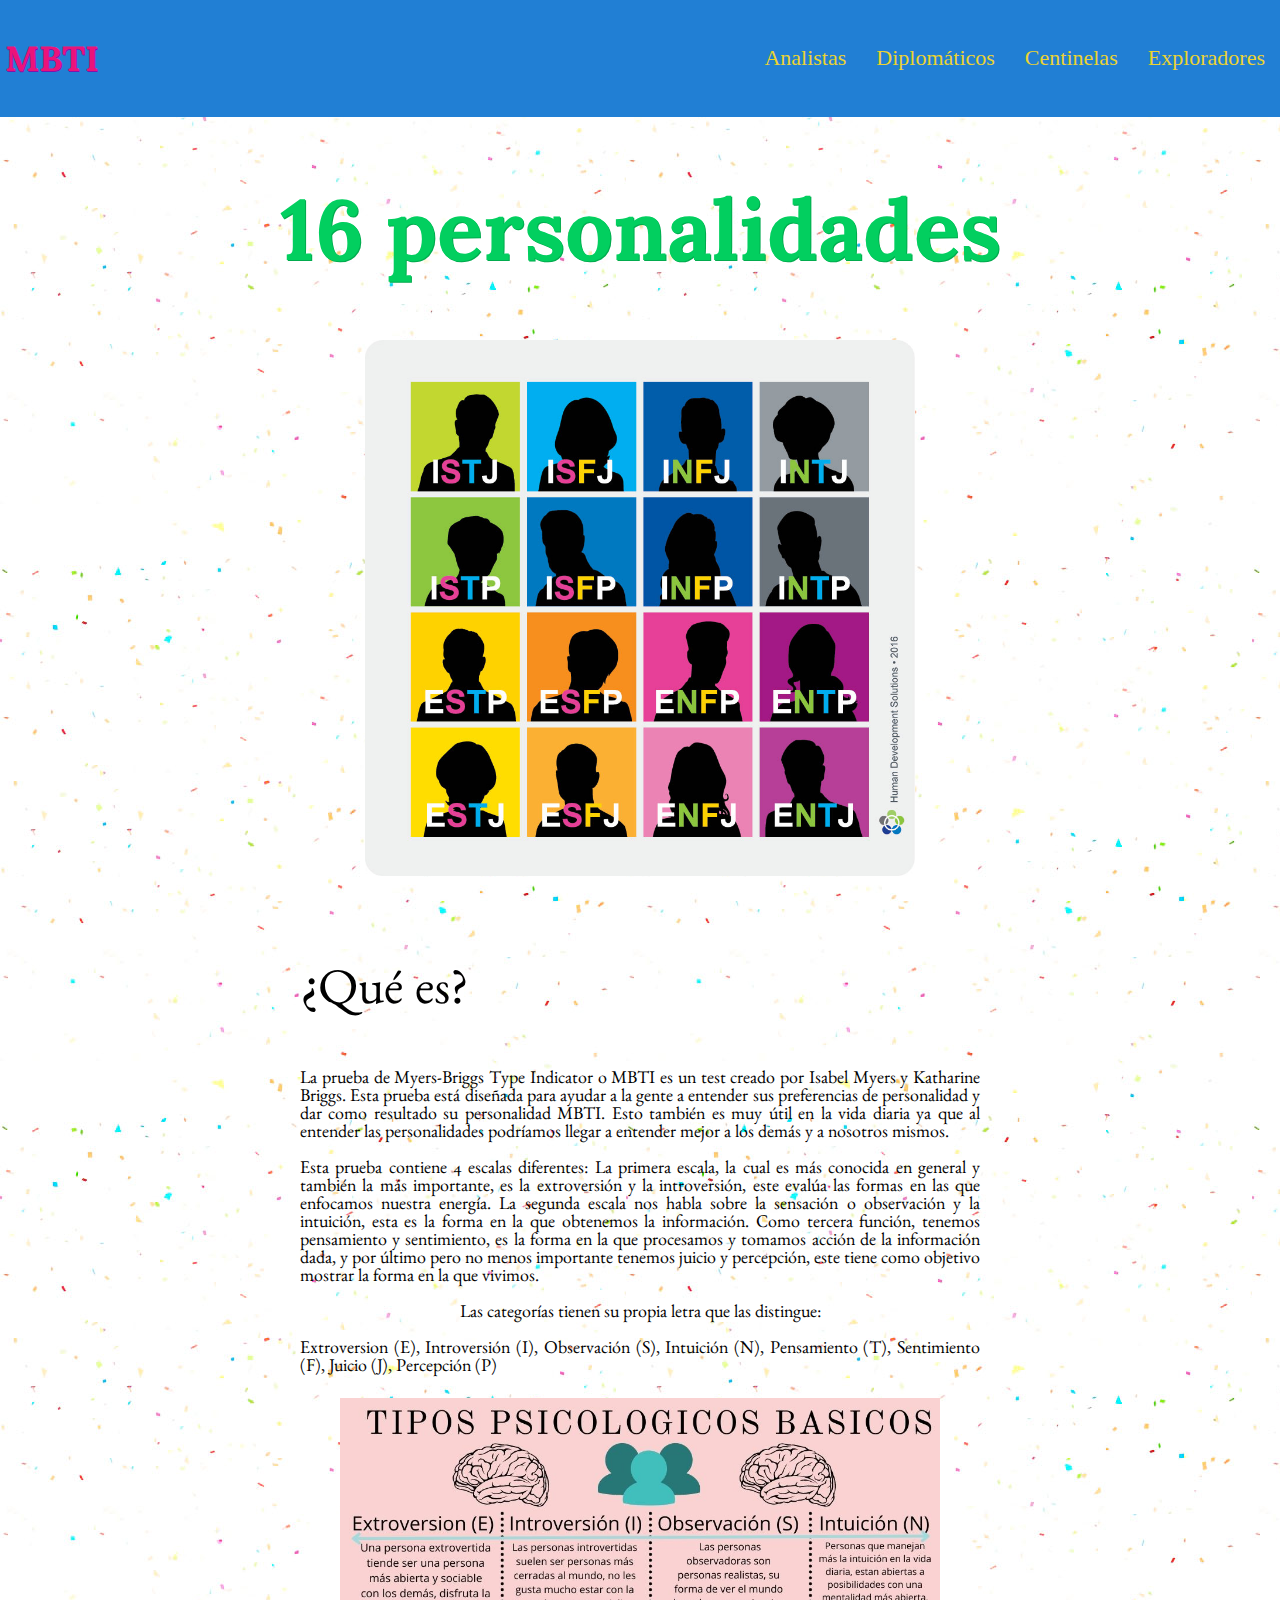
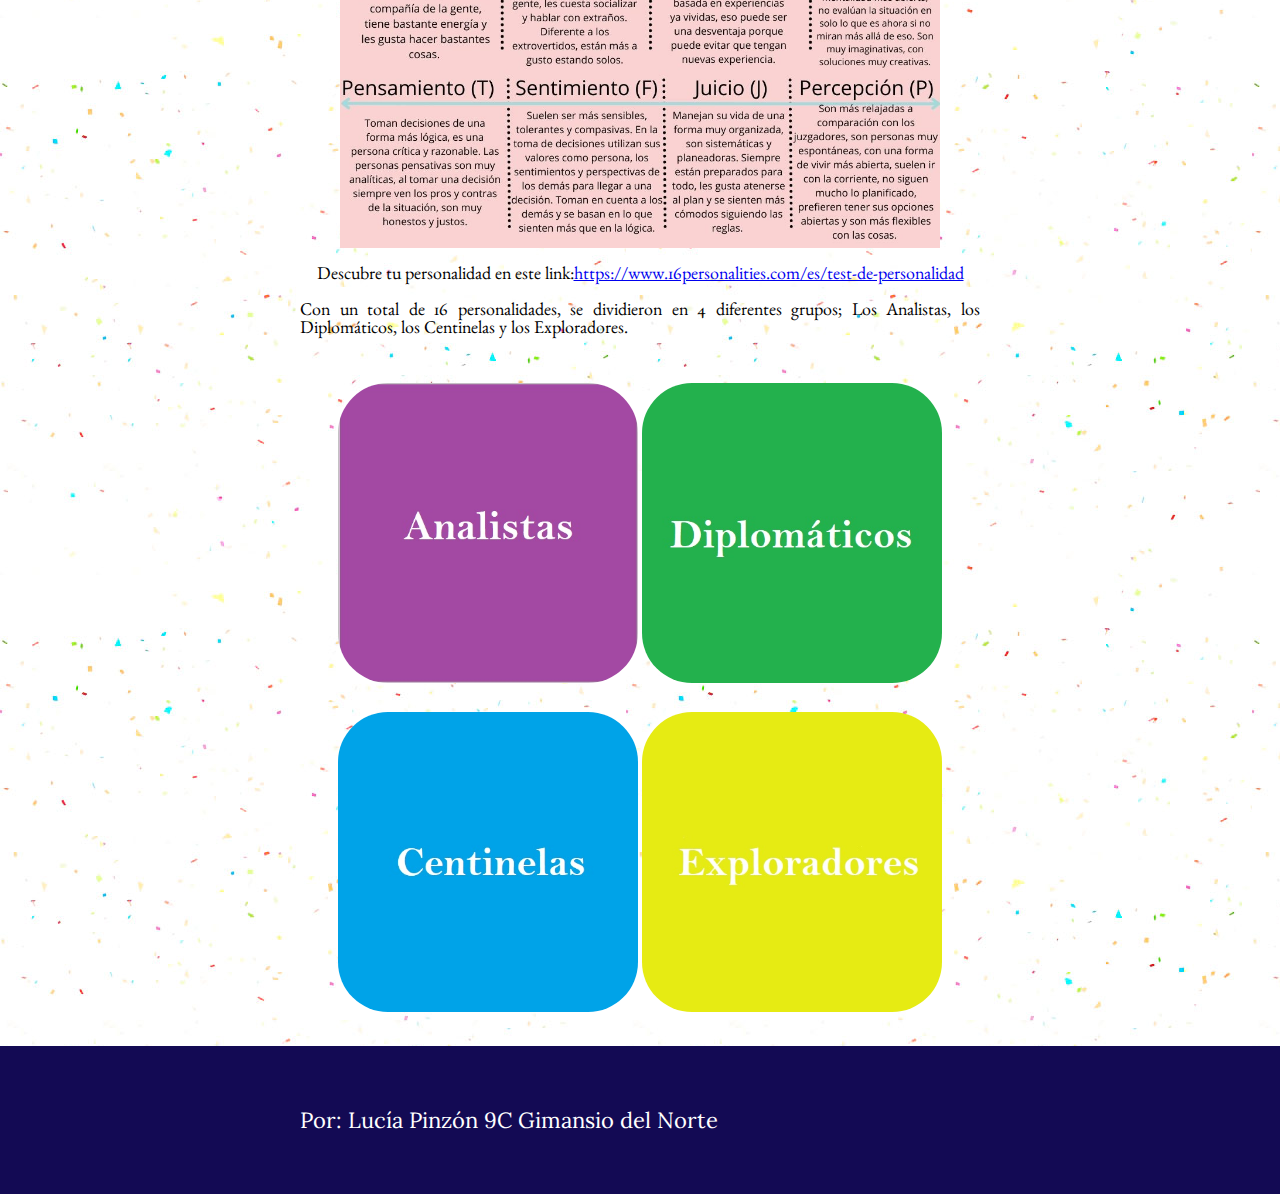
<file: index.html>
<!DOCTYPE html>
<html>
<head>
	<title>MBTI</title>
	<link rel="icon" href="assets/persona.png">
	<link rel="stylesheet" type="text/css" href="css/estilos.css">
    <link rel="preconnect" href="https://fonts.gstatic.com">
    <link href="https://fonts.googleapis.com/css2?family=Lora&display=swap" rel="stylesheet">
    <link rel="preconnect" href="https://fonts.gstatic.com">
    <link href="https://fonts.googleapis.com/css2?family=Benne&display=swap" rel="stylesheet">

</head>
<body>

<header>
	<nav>
		<ul>
			<h2 class="titulo"><a href="index.html">MBTI</a></h2>
			<li><a href="index2.html">Analistas</a></li>
			<li><a href="index3.html">Diplomáticos</a></li>
			<li><a href="index4.html">Centinelas</a></li>
			<li><a href="index5.html">Exploradores</a></li>
		</ul>
	</nav>
	
</header>

<h1>16 personalidades</h1>

<div class="img1">
<img src="assets/tipos.jpg" class="foto1">
</div>
</div>	
<p class="p2"> ¿Qué es? </p>
<p class="p1"> La prueba de Myers-Briggs Type Indicator o MBTI es un test creado por Isabel Myers y Katharine Briggs. Esta prueba está diseñada para ayudar a la gente a entender sus preferencias de personalidad y dar como resultado su personalidad MBTI. Esto también es muy útil en la vida diaria ya que al entender las personalidades podríamos llegar a entender mejor a los demás y a nosotros mismos. </p>
</div>
<div>
<p class="p1"> Esta prueba contiene 4 escalas diferentes: La primera escala, la cual es más conocida en general y también la más importante, es la extroversión y la introversión, este evalúa las formas en las que enfocamos nuestra energía. La segunda escala nos habla sobre la sensación o observación y la intuición, esta es la forma en la que obtenemos la información. Como tercera función, tenemos pensamiento y sentimiento, es la forma en la que procesamos y tomamos acción de la información dada, y por último pero no menos importante tenemos juicio y percepción, este tiene como objetivo mostrar la forma en la que vivimos.  </p>
</div>
<div>
<p class="p1"> Las categorías tienen su propia letra que las distingue:</p>
</div>
<div>
<p class="p1"> Extroversion (E), Introversión (I), Observación (S), Intuición (N), Pensamiento (T), Sentimiento (F), Juicio (J), Percepción (P)</p>
</div>
<div class="img1">
<img src="assets/psi.jpg" class="foto3">
</div>
<div>
<p class="p1"> Descubre tu personalidad en este link:  <a href="https://www.16personalities.com/es/test-de-personalidad"> https://www.16personalities.com/es/test-de-personalidad </a> </p>
<p class="p1"> Con un total de 16 personalidades, se dividieron en 4 diferentes grupos; Los Analistas, los Diplomáticos, los Centinelas y los Exploradores. </p></div>
	<div class="botonesColor">
	<a href="index2.html"><img src="assets/ana.jpg" class="foto2"></a> 
	<a href="index3.html"><img src="assets/diplo.jpg" class="foto2"></a>
	</div>
	<div class="botonesColor">
	<a href="index4.html"><img src="assets/centi.jpg" class="foto4"></a>
	<a href="index5.html"><img src="assets/expo.jpg" class="foto4"></a>
    </div>


</body>
<footer>
<div class="p4">Por: Lucía Pinzón 9C Gimansio del Norte</div>
</footer>
</html>
</file>
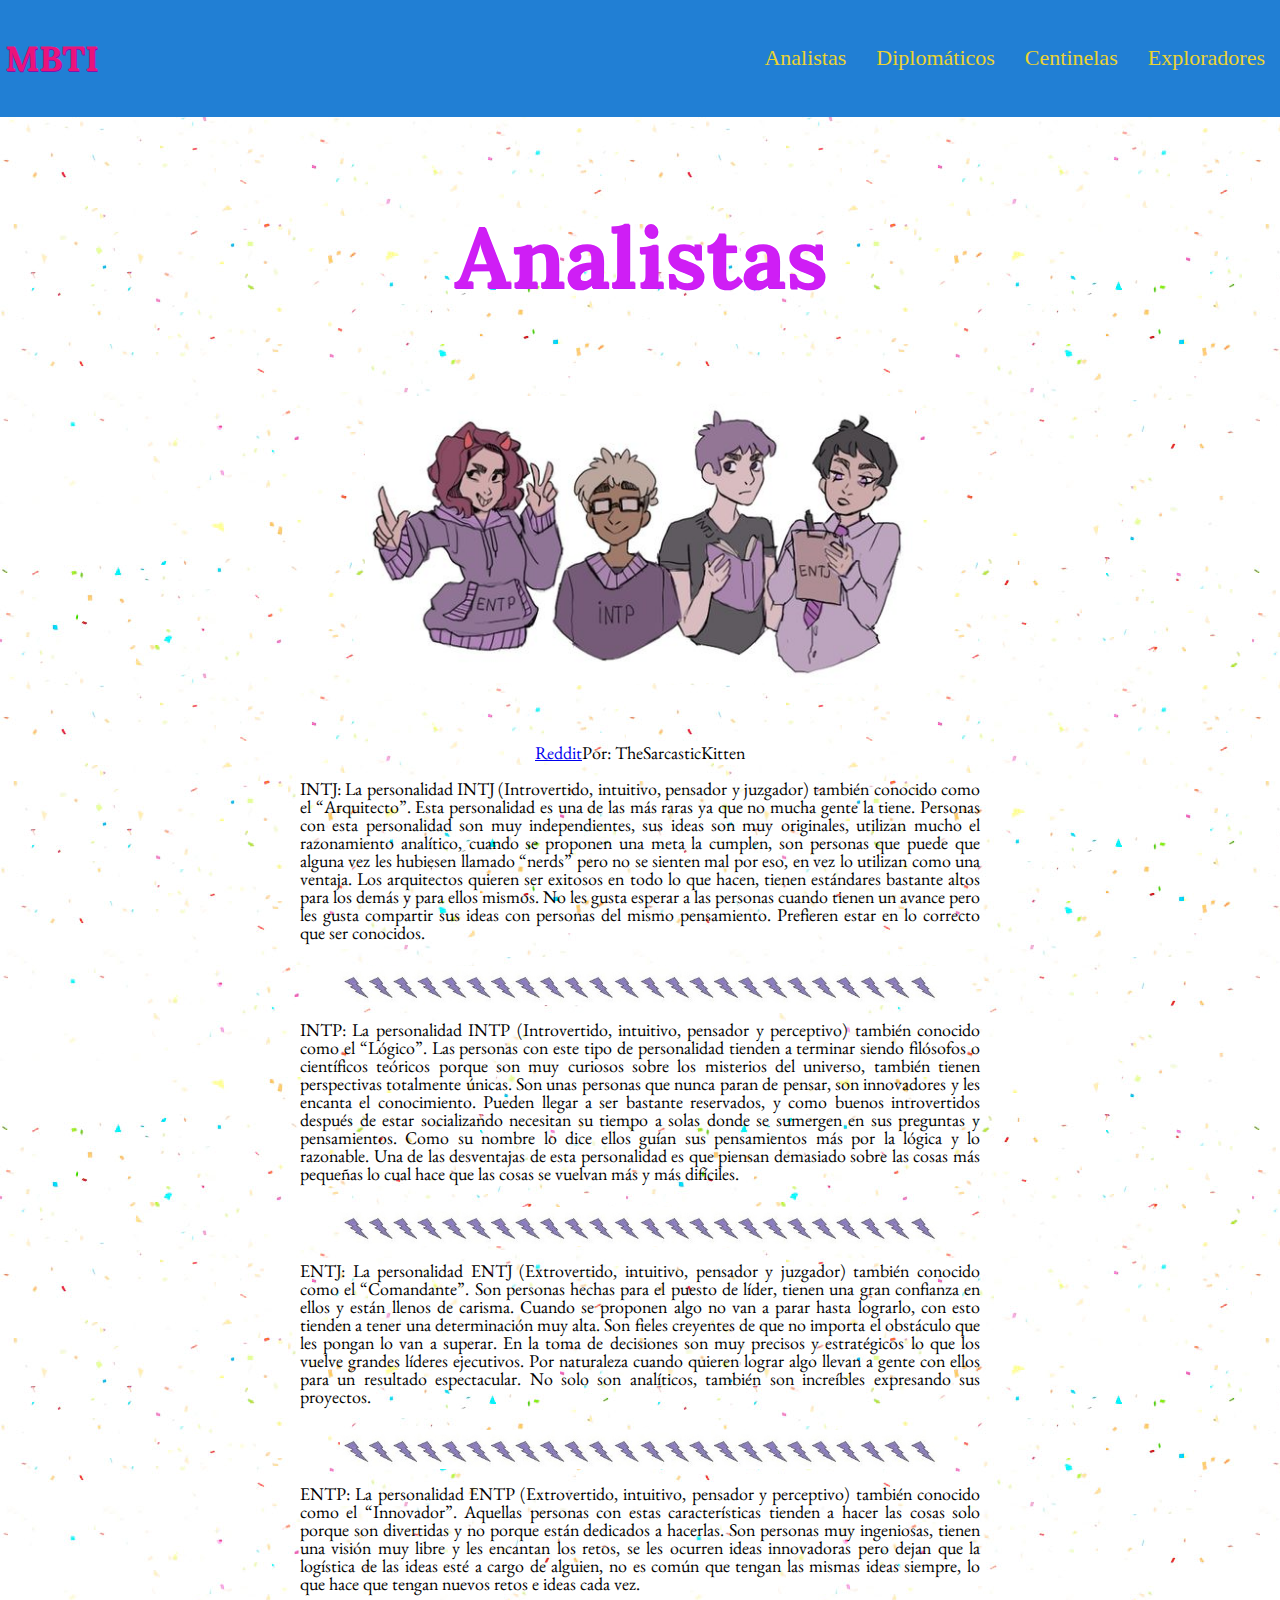
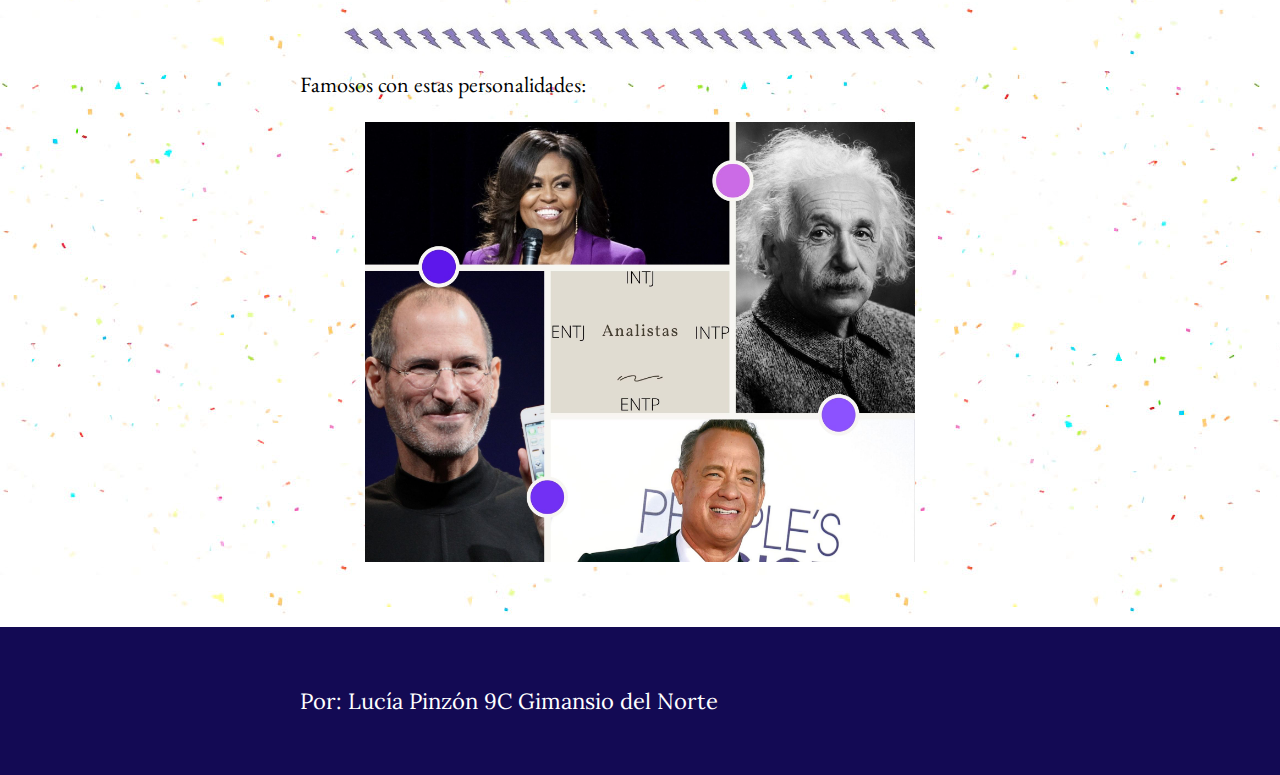
<file: index2.html>
<!DOCTYPE html>
<html>
<head>
	<title>MBTI</title>
<link rel="icon" href="assets/persona.png">
	<link rel="stylesheet" type="text/css" href="css/estilos.css">
    <link rel="preconnect" href="https://fonts.gstatic.com">
    <link href="https://fonts.googleapis.com/css2?family=Lora&display=swap" rel="stylesheet">
    <link rel="preconnect" href="https://fonts.gstatic.com">
    <link href="https://fonts.googleapis.com/css2?family=Benne&display=swap" rel="stylesheet">
    
</head>
<body>

<header>
	<nav>
		<ul>
			<h2 class="titulo"><a href="index.html">MBTI</a></h2>
			<li><a href="index2.html">Analistas</a></li>
			<li><a href="index3.html">Diplomáticos</a></li>
			<li><a href="index4.html">Centinelas</a></li>
			<li><a href="index5.html">Exploradores</a></li>
		</ul>
	</nav>
</header>

<h3>Analistas</h3>

<div class="img1">
<img src="assets/anali.jpg" class="foto1">
</div>
<div>
<p class="p1">   <a href="https://bit.ly/3GvIrAu"> Reddit </a> Por: TheSarcasticKitten</p></p></div>

<div>
<p class="p1"> INTJ: La personalidad INTJ (Introvertido, intuitivo, pensador y juzgador) también conocido como el “Arquitecto”. Esta personalidad es una de las más raras ya que no mucha gente la tiene. Personas con esta personalidad son muy independientes, sus ideas son muy originales, utilizan mucho el razonamiento analítico, cuando se proponen una meta la cumplen, son personas que puede que alguna vez les hubiesen llamado “nerds” pero no se sienten mal por eso, en vez lo utilizan como una ventaja. Los arquitectos quieren ser exitosos en todo lo que hacen, tienen estándares bastante altos para los demás y para ellos mismos. No les gusta esperar a las personas cuando tienen un avance pero les gusta compartir sus ideas con personas del mismo pensamiento. Prefieren estar en lo correcto que ser conocidos. </p>
<div class="img1">
<img src="assets/separadoresm.jpg" class="foto3">
</div>
<p class="p1"> INTP: La personalidad INTP (Introvertido, intuitivo, pensador y perceptivo) también conocido como el “Lógico”. Las personas con este tipo de personalidad tienden a terminar siendo filósofos o científicos teóricos porque son muy curiosos sobre los misterios del universo, también tienen perspectivas totalmente únicas. Son unas personas que nunca paran de pensar, son innovadores y les encanta el conocimiento. Pueden llegar a ser bastante reservados, y como buenos introvertidos después de estar socializando necesitan su tiempo a solas donde se sumergen en sus preguntas y pensamientos. Como su nombre lo dice ellos guían sus pensamientos más por la lógica y lo razonable. Una de las desventajas de esta personalidad es que piensan demasiado sobre las cosas más pequeñas lo cual hace que las cosas se vuelvan más y más difíciles. </p>
<div class="img1">
<img src="assets/separadoresm.jpg" class="foto3">
</div>
<p class="p1"> ENTJ: La personalidad ENTJ (Extrovertido, intuitivo, pensador y juzgador) también conocido como el “Comandante”. Son personas hechas para el puesto de líder, tienen una gran confianza en ellos y están llenos de carisma. Cuando se proponen algo no van a parar hasta lograrlo, con esto tienden a tener una determinación muy alta. Son fieles creyentes de que no importa el obstáculo que les pongan lo van a superar. En la toma de decisiones son muy precisos y estratégicos lo que los vuelve grandes líderes ejecutivos. Por naturaleza cuando quieren lograr algo llevan a gente con ellos para un resultado espectacular. No solo son analíticos, también son increíbles expresando sus proyectos. </p>
<div class="img1">
<img src="assets/separadoresm.jpg" class="foto3">
</div>
<p class="p1"> ENTP: La personalidad ENTP (Extrovertido, intuitivo, pensador y perceptivo) también conocido como el “Innovador”. Aquellas personas con estas características tienden a hacer las cosas solo  porque son divertidas y no porque están dedicados a hacerlas. Son personas muy ingeniosas, tienen una visión muy libre y les encantan los retos, se les ocurren ideas innovadoras pero dejan que la logística de las ideas esté a cargo de alguien, no es común que tengan las mismas ideas siempre, lo que hace que tengan nuevos retos e ideas cada vez. </p>
</div>
<div class="img1">
<img src="assets/separadoresm.jpg" class="foto3">
</div>
<div>
<p class="p3"> Famosos con estas personalidades:</p>
</div>
<div class="img1">
<img src="assets/analiticos.jpg" class="foto1">
</div>
<div>
<p></p>
</div>
</body>
<footer>
<div class="p4">Por: Lucía Pinzón 9C Gimansio del Norte</div>
</footer>
</html>
</file>
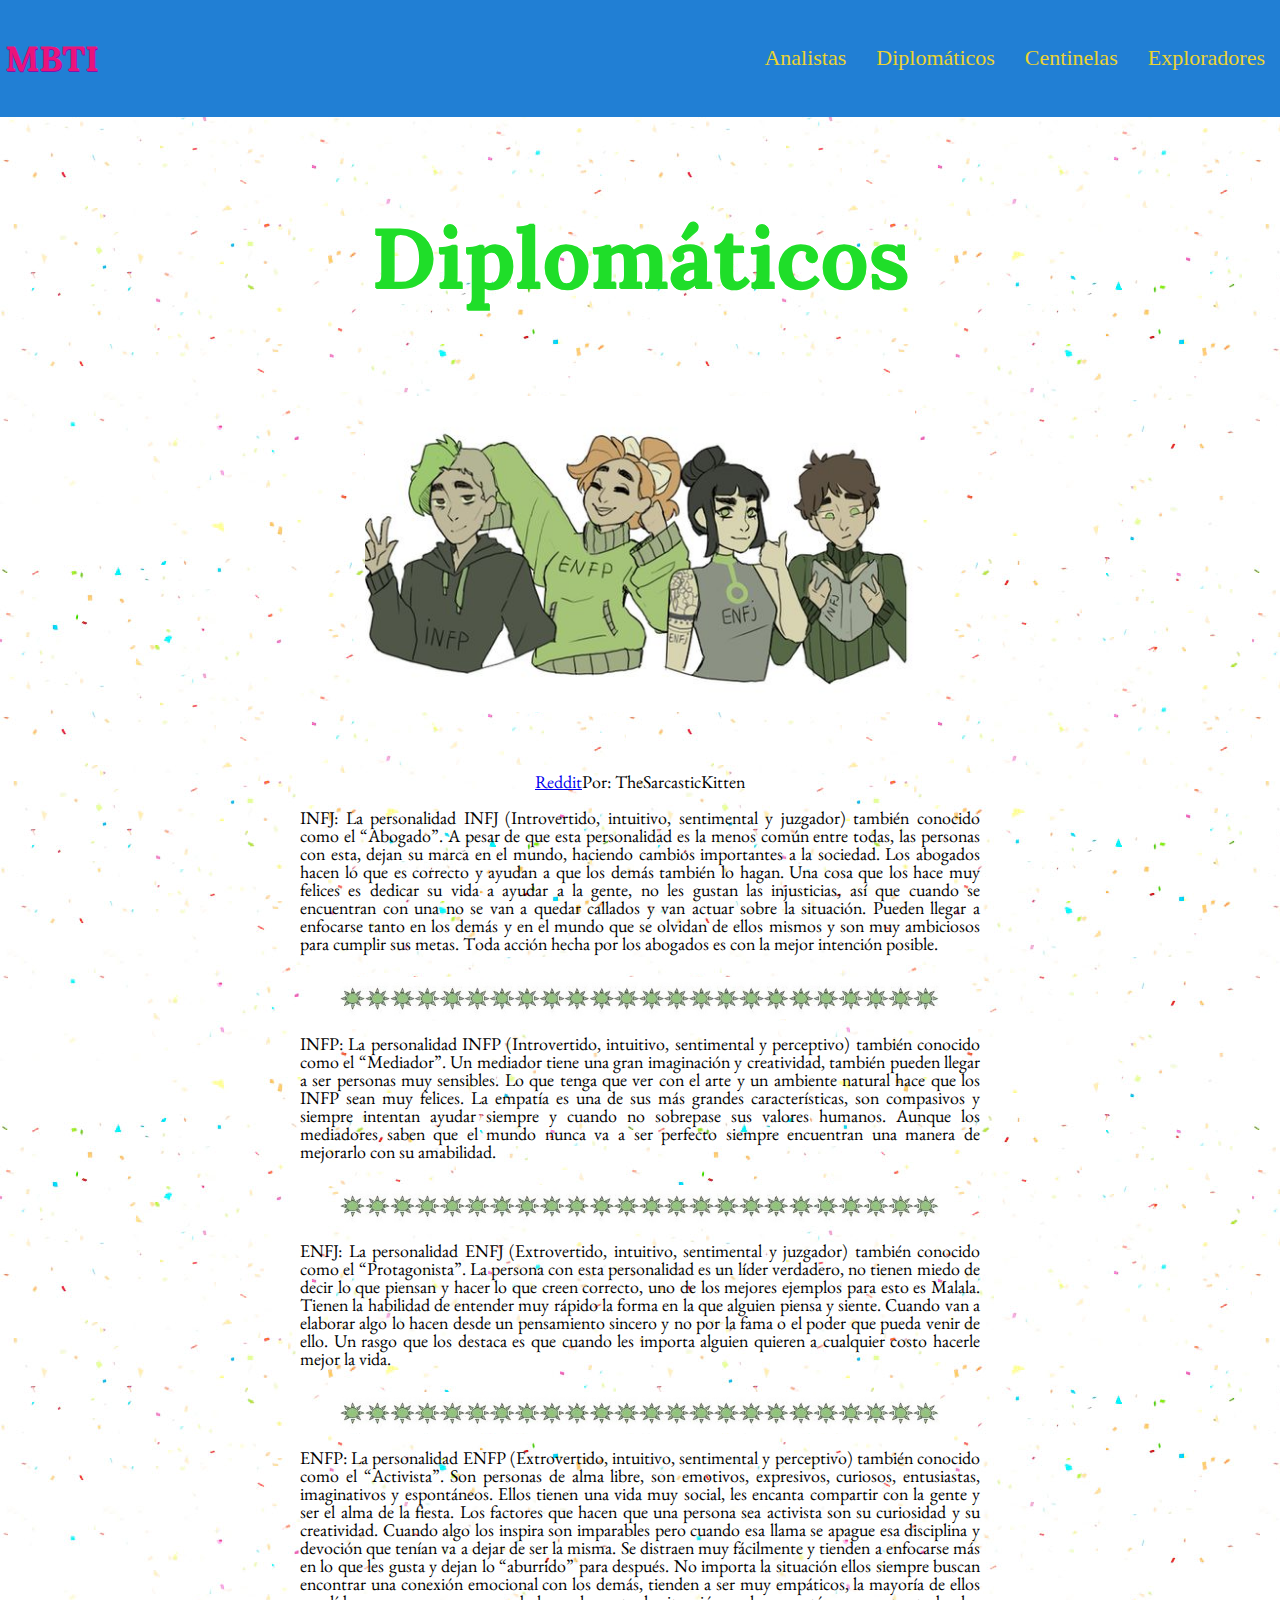
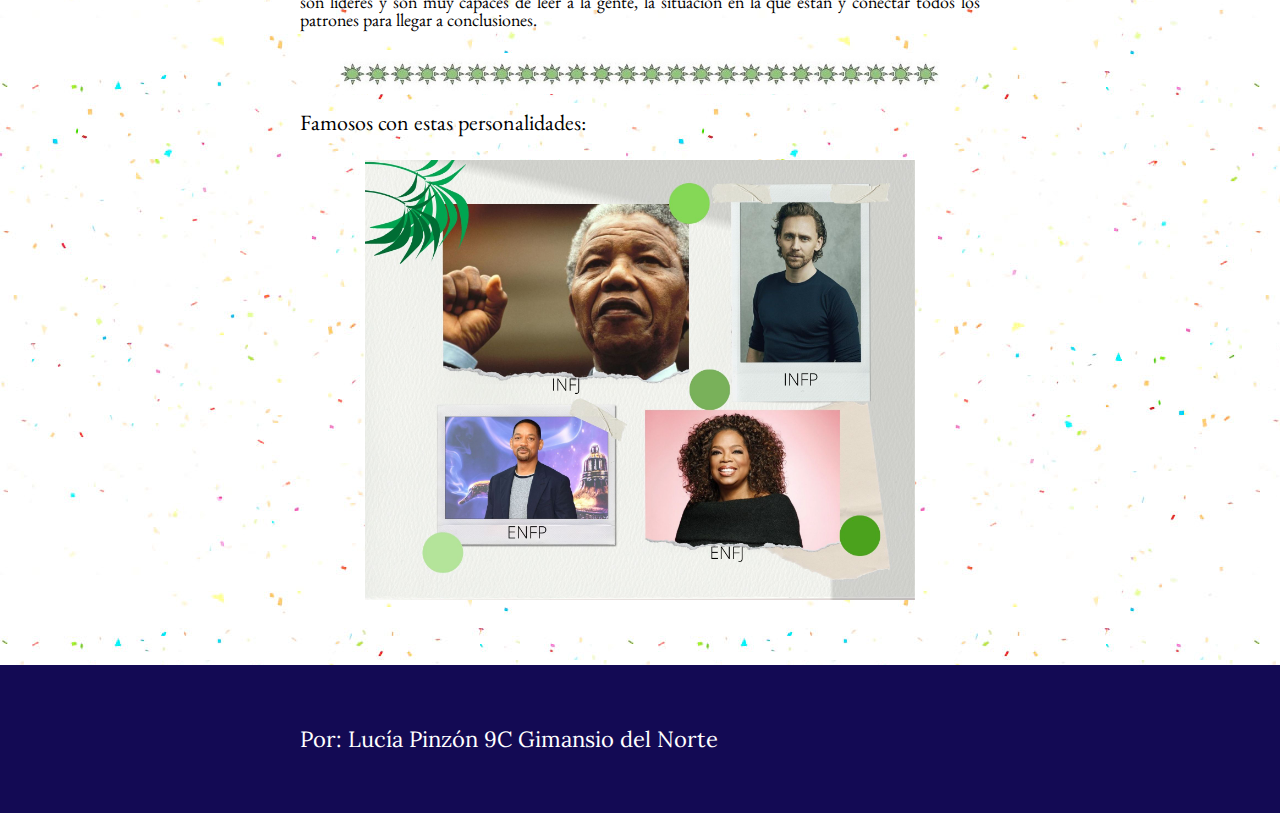
<file: index3.html>
<!DOCTYPE html>
<html>
<head>
	<title>MBTI</title>
	<link rel="icon" href="assets/persona.png">
	<link rel="stylesheet" type="text/css" href="css/estilos.css">
    <link rel="preconnect" href="https://fonts.gstatic.com">
    <link href="https://fonts.googleapis.com/css2?family=Lora&display=swap" rel="stylesheet">
    <link rel="preconnect" href="https://fonts.gstatic.com">
    <link href="https://fonts.googleapis.com/css2?family=Benne&display=swap" rel="stylesheet">

</head>
<body>

<header>
	<nav>
		<ul>
			<h2 class="titulo"><a href="index.html">MBTI</a></h2>
			<li><a href="index2.html">Analistas</a></li>
			<li><a href="index3.html">Diplomáticos</a></li>
			<li><a href="index4.html">Centinelas</a></li>
			<li><a href="index5.html">Exploradores</a></li>
		</ul>
	</nav>
</header>

<h3 class="c1">Diplomáticos</h3>

<div class="img1">
<img src="assets/dipo.jpg" class="foto1">
</div>
<div>
<p class="p1">   <a href="https://bit.ly/3oUqy8N"> Reddit </a> Por: TheSarcasticKitten</p></p></div>
<div>
<p class="p1"> INFJ: La personalidad INFJ (Introvertido, intuitivo, sentimental y juzgador) también conocido como el “Abogado”. A pesar de que esta personalidad es la menos común entre todas, las personas con esta, dejan su marca en el mundo, haciendo cambios importantes a la sociedad. Los abogados hacen lo que es correcto y ayudan a que los demás también lo hagan. Una cosa que los hace muy felices es dedicar su vida a ayudar a la gente, no les gustan las injusticias, así que cuando se encuentran con una no se van a quedar callados y van actuar sobre la situación. Pueden llegar a enfocarse tanto en los demás y en el mundo que se olvidan de ellos mismos y son muy ambiciosos para cumplir sus metas. Toda acción hecha por los abogados es con la mejor intención posible. </p>
<div class="img1">
<img src="assets/separadoresv.jpg" class="foto3">
</div>
<p class="p1"> INFP: La personalidad INFP (Introvertido, intuitivo, sentimental y perceptivo) también conocido como el “Mediador”. Un mediador tiene una gran imaginación y creatividad, también pueden llegar a ser personas muy sensibles. Lo que tenga que ver con el arte y un ambiente natural hace que los INFP sean muy felices. La empatía es una de sus más grandes características, son compasivos y siempre intentan ayudar siempre y cuando no sobrepase sus valores humanos. Aunque los mediadores saben que el mundo nunca va a ser perfecto siempre encuentran una manera de mejorarlo con su amabilidad. </p>
<div class="img1">
<img src="assets/separadoresv.jpg" class="foto3">
</div>
<p class="p1"> ENFJ: La personalidad ENFJ (Extrovertido, intuitivo, sentimental y juzgador) también conocido como el “Protagonista”. La persona con esta personalidad es un líder verdadero, no tienen miedo de decir lo que piensan y hacer lo que creen correcto, uno de los mejores ejemplos para esto es Malala. Tienen la habilidad de entender muy rápido la forma en la que alguien piensa y siente. Cuando van a elaborar algo lo hacen desde un pensamiento sincero y no por la fama o el poder que pueda venir de ello. Un rasgo que los destaca es que cuando les importa alguien quieren a cualquier costo hacerle mejor la vida. </p>
<div class="img1">
<img src="assets/separadoresv.jpg" class="foto3">
</div>
<p class="p1"> ENFP: La personalidad ENFP (Extrovertido, intuitivo, sentimental y perceptivo) también conocido como el “Activista”. Son personas de alma libre, son emotivos, expresivos, curiosos, entusiastas, imaginativos y espontáneos. Ellos tienen una vida muy social, les encanta compartir con la gente y ser el alma de la fiesta. Los factores que hacen que una persona sea activista son su curiosidad y su creatividad. Cuando algo los inspira son imparables pero cuando esa llama se apague esa disciplina y devoción que tenían va a dejar de ser la misma. Se distraen muy fácilmente y tienden a enfocarse más en lo que les gusta y dejan lo “aburrido” para después. No importa la situación ellos siempre buscan encontrar una conexión emocional con los demás, tienden a ser muy empáticos, la mayoría de ellos son líderes y son muy capaces de leer a la gente, la situación en la que están y conectar todos los patrones para llegar a conclusiones. </p>
</div>
<div class="img1">
<img src="assets/separadoresv.jpg" class="foto3">
</div>
<div>
<p class="p3"> Famosos con estas personalidades:</p>
</div>
<div class="img1">
<img src="assets/dip.jpg" class="foto1">
</div>
<div>
<p></p>
</div>

</body>
<footer>
<div class="p4">Por: Lucía Pinzón 9C Gimansio del Norte</div>
</footer>
</html>
</file>
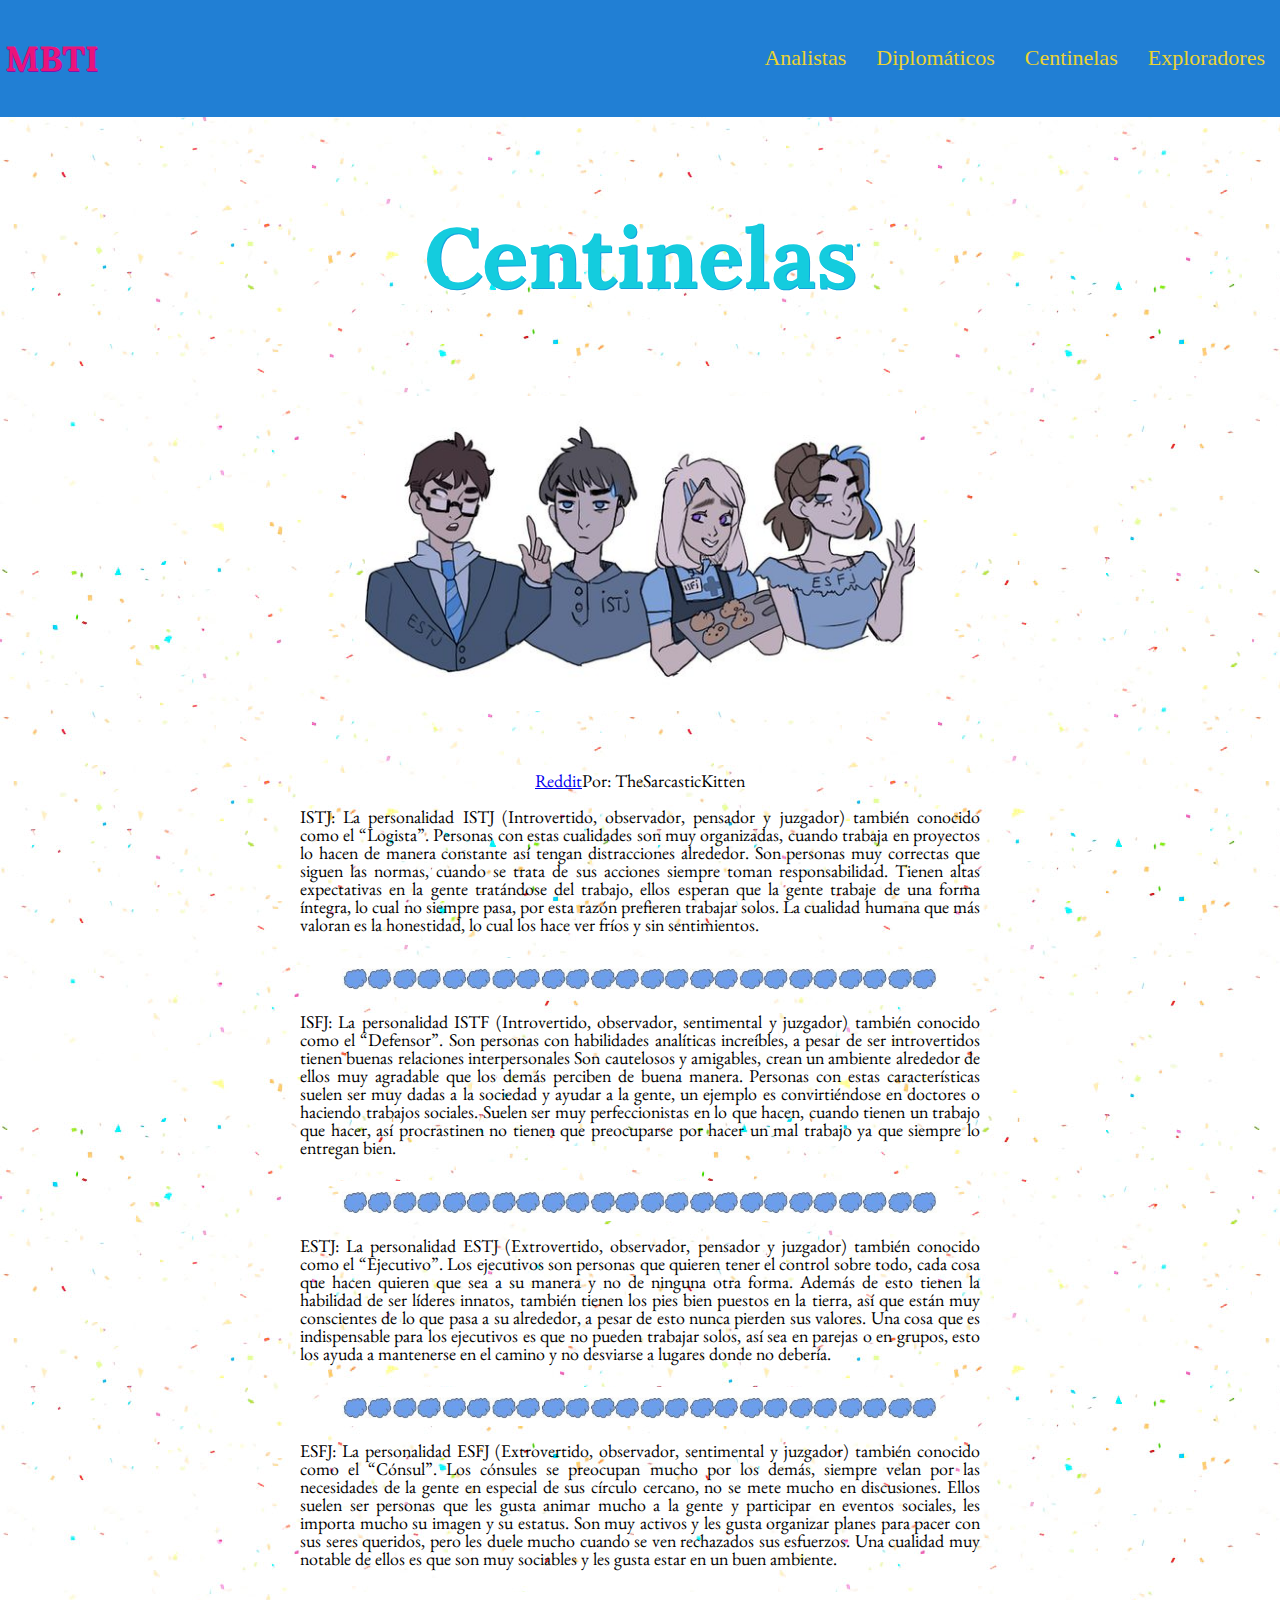
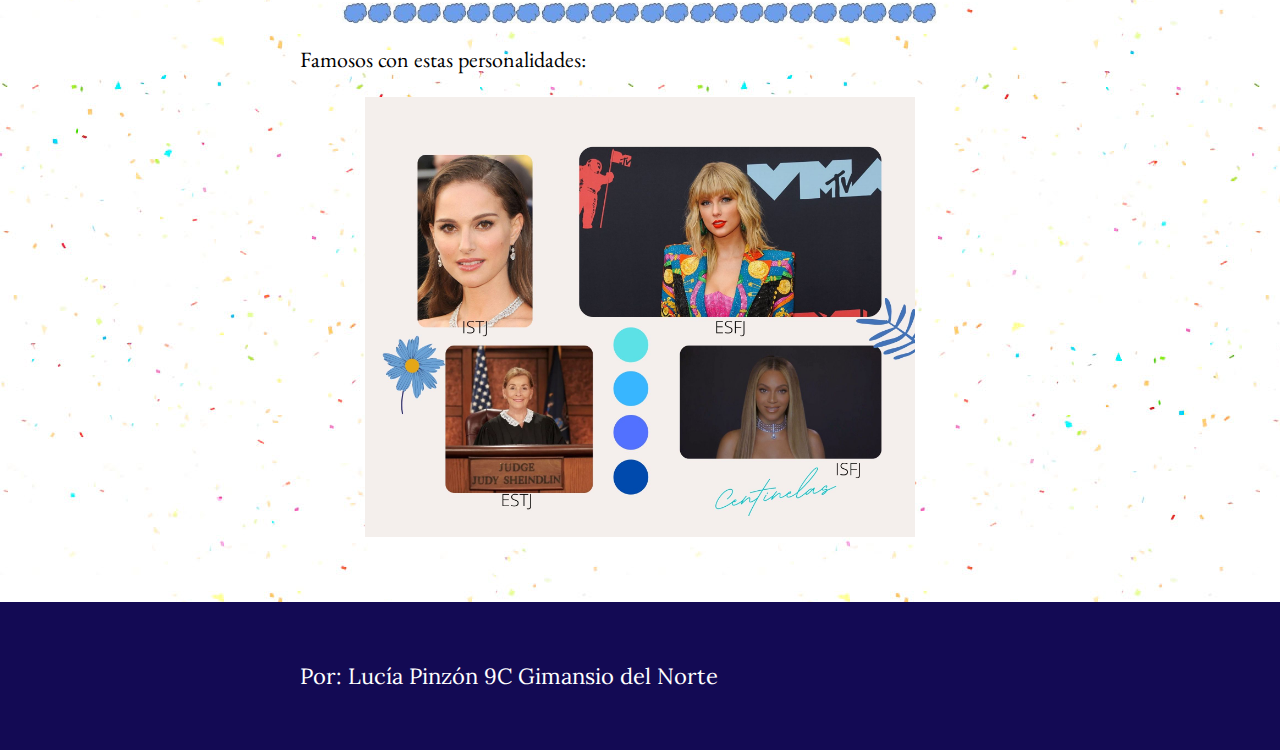
<file: index4.html>
<!DOCTYPE html>
<html>
<head>
	<title>MBTI</title>
	<link rel="icon" href="assets/persona.png">
	<link rel="stylesheet" type="text/css" href="css/estilos.css">
    <link rel="preconnect" href="https://fonts.gstatic.com">
    <link href="https://fonts.googleapis.com/css2?family=Lora&display=swap" rel="stylesheet">
	<link rel="preconnect" href="https://fonts.gstatic.com">
	<link href="https://fonts.googleapis.com/css2?family=Benne&display=swap" rel="stylesheet"> 

</head>
<body>

<header>
	<nav>
		<ul>
			<h2 class="titulo"><a href="index.html">MBTI</a></h2>
			<li><a href="index2.html">Analistas</a></li>
			<li><a href="index3.html">Diplomáticos</a></li>
			<li><a href="index4.html">Centinelas</a></li>
			<li><a href="index5.html">Exploradores</a></li>
		</ul>
	</nav>
</header>

<h3 class="c2">Centinelas</h3>

<div class="img1">
<img src="assets/ceni.jpg" class="foto1">
</div>
<div>
<p class="p1">   <a href="https://bit.ly/3lYAhsx"> Reddit </a> Por: TheSarcasticKitten</p></p></div>
<div>
<p class="p1"> ISTJ: La personalidad ISTJ (Introvertido, observador, pensador y juzgador) también conocido como el “Logista”. Personas con estas cualidades son muy organizadas, cuando trabaja en proyectos lo hacen de manera constante así tengan distracciones alrededor. Son personas muy correctas que siguen las normas, cuando se trata de sus acciones siempre toman responsabilidad. Tienen altas expectativas en la gente tratándose del trabajo, ellos esperan que la gente trabaje de una forma íntegra, lo cual no siempre pasa, por esta razón prefieren trabajar solos. La cualidad humana que más valoran es la honestidad, lo cual los hace ver fríos y sin sentimientos. </p>
<div class="img1">
<img src="assets/separadoresa.jpg" class="foto3">
</div>
<p class="p1"> ISFJ: La personalidad ISTF (Introvertido, observador, sentimental y juzgador) también conocido como el “Defensor”. Son personas con habilidades analíticas increíbles, a pesar de ser introvertidos tienen buenas relaciones interpersonales Son cautelosos y amigables, crean un ambiente alrededor de ellos muy agradable que los demás perciben de buena manera. Personas con estas características suelen ser muy dadas a la sociedad y ayudar a la gente, un ejemplo es convirtiéndose en doctores o haciendo trabajos sociales. Suelen ser muy perfeccionistas en lo que hacen, cuando tienen un trabajo que hacer, así procrastinen no tienen que preocuparse por hacer un mal trabajo ya que siempre lo entregan bien.  </p>
<div class="img1">
<img src="assets/separadoresa.jpg" class="foto3">
</div>
<p class="p1"> ESTJ: La personalidad ESTJ (Extrovertido, observador, pensador y juzgador) también conocido como el “Ejecutivo”. Los ejecutivos son personas que quieren tener el control sobre todo, cada cosa que hacen quieren que sea a su manera y no de ninguna otra forma. Además de esto tienen la habilidad de ser líderes innatos, también tienen los pies bien puestos en la tierra, así que están muy conscientes de lo que pasa a su alrededor, a pesar de esto nunca pierden sus valores. Una cosa que es indispensable para los ejecutivos es que no pueden trabajar solos, así sea en parejas o en grupos, esto los ayuda a mantenerse en el camino y no desviarse a lugares donde no debería. </p>
<div class="img1">
<img src="assets/separadoresa.jpg" class="foto3">
</div>
<p class="p1"> ESFJ: La personalidad ESFJ (Extrovertido, observador, sentimental y juzgador) también conocido como el “Cónsul”. Los cónsules se preocupan mucho por los demás, siempre velan por las necesidades de la gente en especial de sus círculo cercano, no se mete mucho en discusiones. Ellos suelen ser personas que les gusta animar mucho a la gente y participar en eventos sociales, les importa mucho su imagen y su estatus. Son muy activos y les gusta organizar planes para pacer con sus seres queridos, pero les duele mucho cuando se ven rechazados sus esfuerzos. Una cualidad muy notable de ellos es que son muy sociables y les gusta estar en un buen ambiente. </p>
</div>
<div class="img1">
<img src="assets/separadoresa.jpg" class="foto3">
</div>
<div>
<p class="p3"> Famosos con estas personalidades:</p>
</div>
<div class="img1">
<img src="assets/centinelas.jpg" class="foto1">
</div>
<div>
<p></p>
</div>

</body>
<footer>
<div class="p4">Por: Lucía Pinzón 9C Gimansio del Norte</div>
</footer>
</html>
</file>
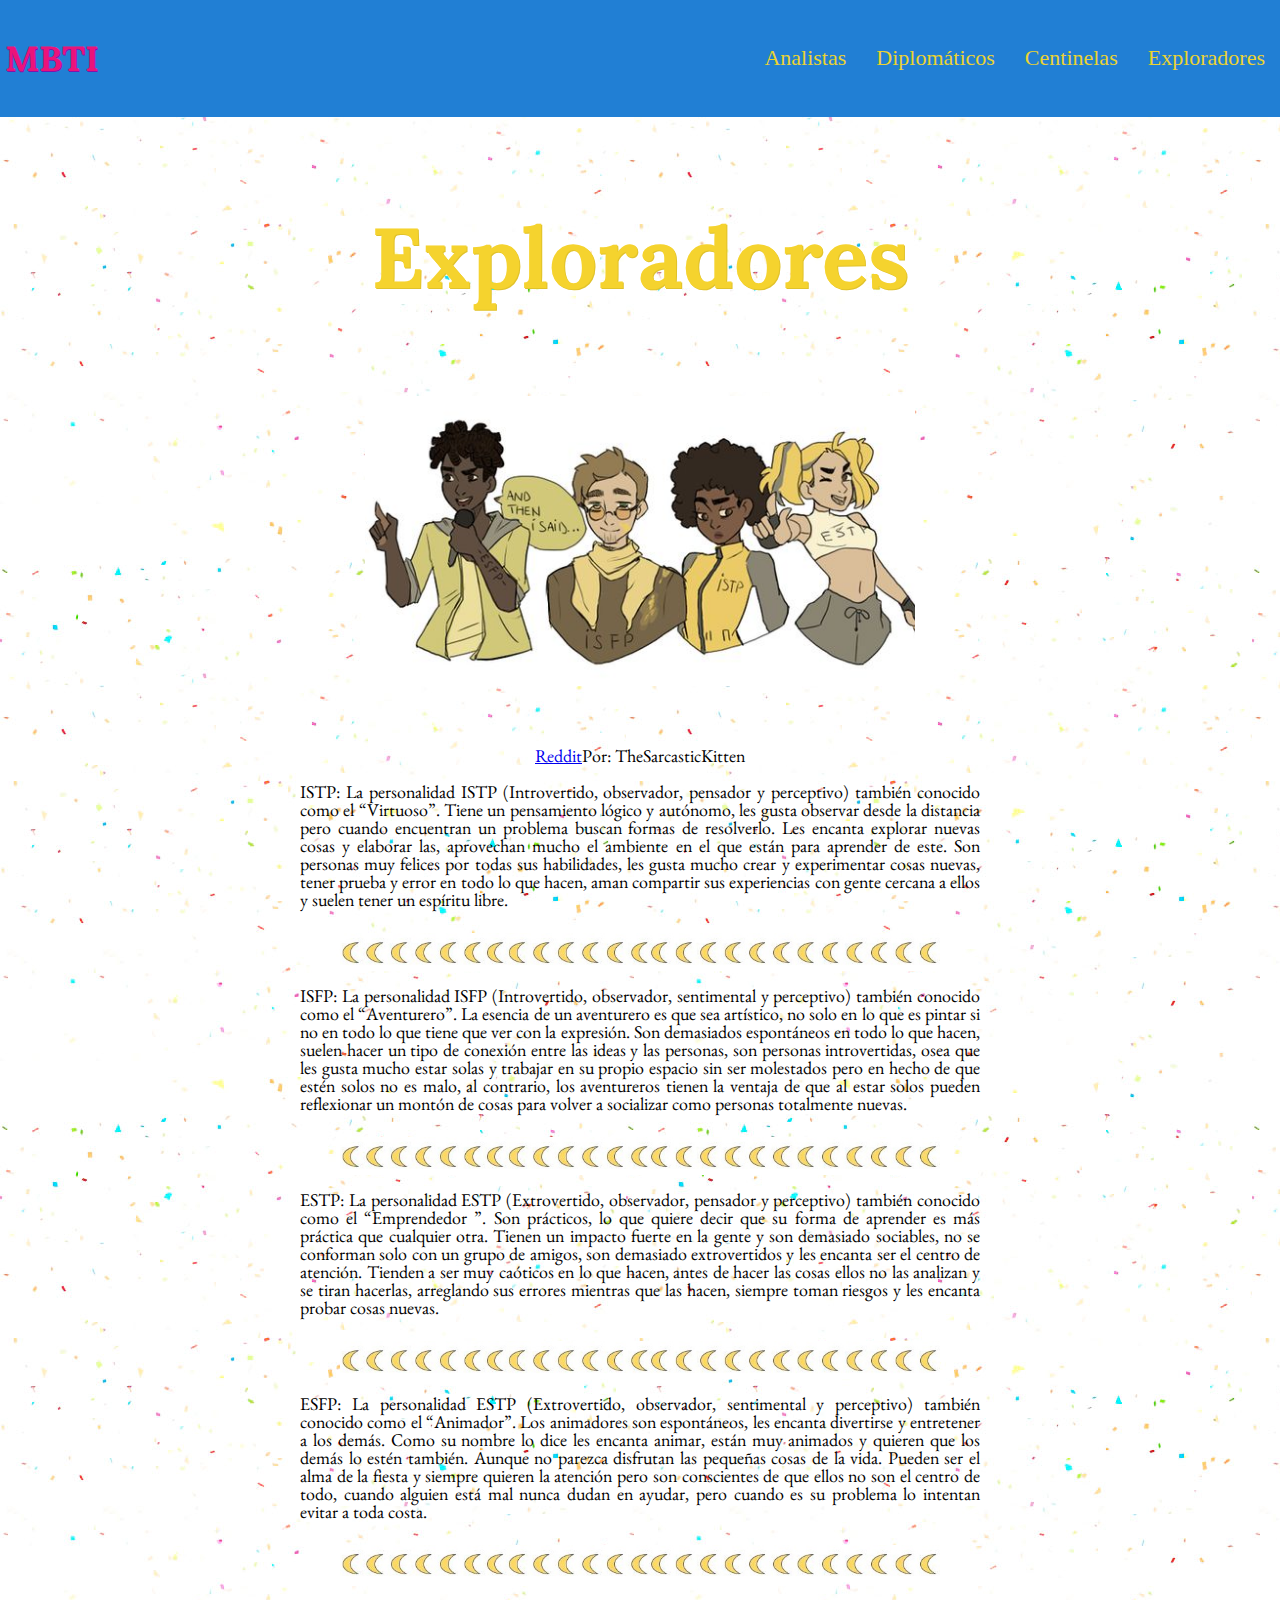
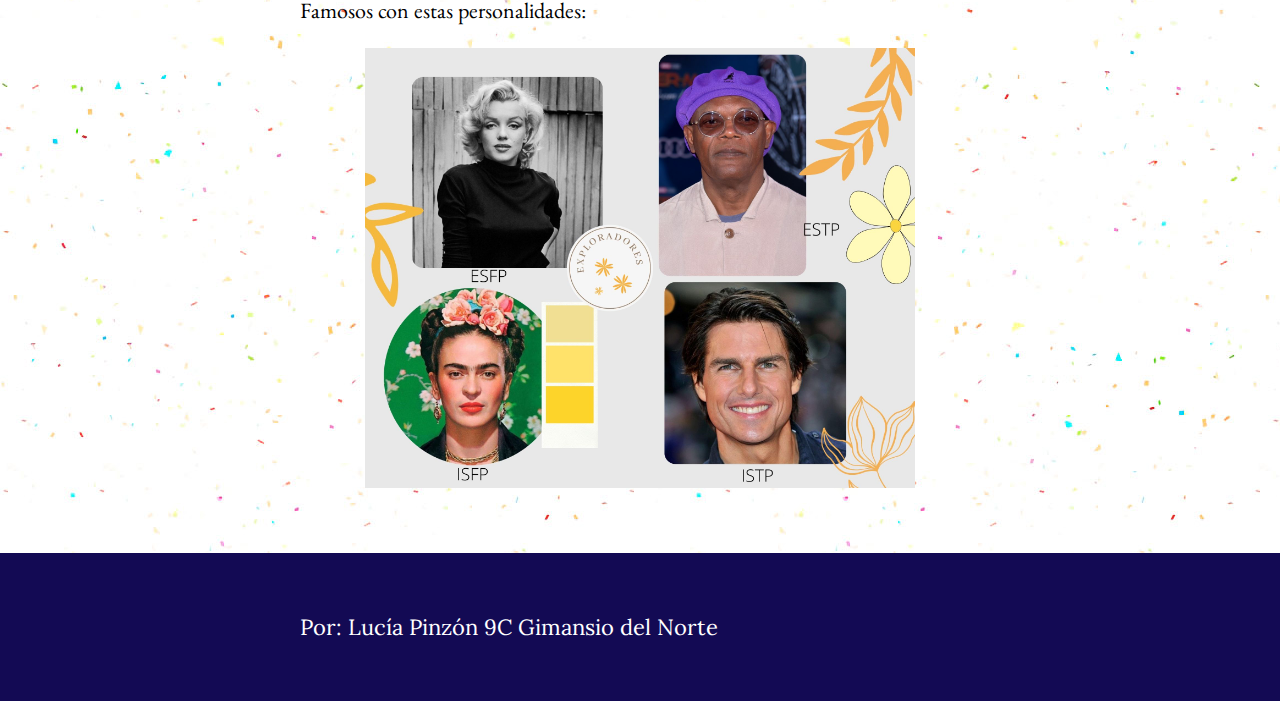
<file: index5.html>
<!DOCTYPE html>
<html>
<head>
	<title>MBTI</title>
	<link rel="icon" href="assets/persona.png">
	<link rel="stylesheet" type="text/css" href="css/estilos.css">
    <link rel="preconnect" href="https://fonts.gstatic.com">
    <link href="https://fonts.googleapis.com/css2?family=Lora&display=swap" rel="stylesheet">
	<link rel="preconnect" href="https://fonts.gstatic.com">
	<link href="https://fonts.googleapis.com/css2?family=Benne&display=swap" rel="stylesheet"> 

</head>
<body>

<header>
	<nav>
		<ul>
			<h2 class="titulo"><a href="index.html">MBTI</a></h2>
			<li><a href="index2.html">Analistas</a></li>
			<li><a href="index3.html">Diplomáticos</a></li>
			<li><a href="index4.html">Centinelas</a></li>
			<li><a href="index5.html">Exploradores</a></li>
		</ul>
	</nav>
</header>

<h3 class="c3">Exploradores</h3>

<div class="img1">
<img src="assets/plo.jpg" class="foto1">
</div>
<div>
<p class="p1">   <a href="https://bit.ly/30j84Ff"> Reddit </a> Por: TheSarcasticKitten</p></p></div>
<div>
<p class="p1"> ISTP: La personalidad ISTP (Introvertido, observador, pensador y perceptivo) también conocido como el “Virtuoso”.  Tiene un pensamiento lógico y autónomo, les gusta observar desde la distancia pero cuando encuentran un problema buscan formas de resolverlo. Les encanta explorar nuevas cosas y elaborar las, aprovechan mucho el ambiente en el que están para aprender de este. Son personas muy felices por todas sus habilidades, les gusta mucho crear y experimentar cosas nuevas, tener prueba y error en todo lo que hacen, aman compartir sus experiencias con gente cercana a ellos y suelen tener un espíritu libre.  </p>
<div class="img1">
<img src="assets/separadoresam.jpg" class="foto3">
</div>
<p class="p1"> ISFP: La personalidad ISFP (Introvertido, observador, sentimental y perceptivo) también conocido como el “Aventurero”. La esencia de un aventurero es que sea artístico, no solo en lo que es pintar si no en todo lo que tiene que ver con la expresión. Son demasiados espontáneos en todo lo que hacen, suelen hacer un tipo de conexión entre las ideas y las personas, son personas introvertidas, osea que les gusta mucho estar solas y trabajar en su propio espacio sin ser molestados pero en hecho de que estén solos no es malo, al contrario, los aventureros tienen la ventaja de que al estar solos pueden reflexionar un montón de cosas para volver a socializar como personas totalmente nuevas.  </p>
<div class="img1">
<img src="assets/separadoresam.jpg" class="foto3">
</div>
<p class="p1"> ESTP: La personalidad ESTP (Extrovertido, observador, pensador y perceptivo) también conocido como el “Emprendedor ”. Son prácticos, lo que quiere decir que su forma de aprender es más práctica que cualquier otra. Tienen un impacto fuerte en la gente y son demasiado sociables, no se conforman solo con un grupo de amigos, son demasiado extrovertidos y les encanta ser el centro de atención. Tienden a ser muy caóticos en lo que hacen, antes de hacer las cosas ellos no las analizan y se tiran hacerlas, arreglando sus errores mientras que las hacen, siempre toman riesgos y les encanta probar cosas nuevas. </p>
<div class="img1">
<img src="assets/separadoresam.jpg" class="foto3">
</div>
<p class="p1"> ESFP: La personalidad ESTP (Extrovertido, observador, sentimental y perceptivo) también conocido como el “Animador”. Los animadores son espontáneos, les encanta divertirse y entretener a los demás. Como su nombre lo dice les encanta animar, están muy animados y quieren que los demás lo estén también. Aunque no parezca disfrutan las pequeñas cosas de la vida. Pueden ser el alma de la fiesta y siempre quieren la atención pero son conscientes de que ellos no son el centro de todo, cuando alguien está mal nunca dudan en ayudar, pero cuando es su problema lo intentan evitar a toda costa. </p>
</div>
<div class="img1">
<img src="assets/separadoresam.jpg" class="foto3">
</div>
<div>
<p class="p3"> Famosos con estas personalidades:</p>
</div>
<div class="img1">
<img src="assets/exploradores.jpg" class="foto1">
</div>
<div>
<p></p>
</div>

</body>
<footer>
<div class="p4">Por: Lucía Pinzón 9C Gimansio del Norte</div>
</footer>
</html>
</file>
<file: css/estilos.css>
h1 {
	color: #02CF5F;
	font-family: 'Lora', serif;
	font-size: 85px;
	text-align: center;
	text-shadow: 1px 1px #02AB4E;
}

h2{
	margin-right: 650px;
}


.menu {
	display: flex;
}

body {
	background-image: url(confe.jpg);
	margin: 0;
	background-color: transparent;
}

.foto1 { 
	width: 550px;
	margin-left: auto;
	margin-right: auto; 
	margin-bottom: 45px;
}

.p1 { display: flex;
     justify-content: center; 
     align-items: center;
     padding: 0 300px;
     font-size: 18px;
     font-family: 'Benne', serif;
     text-align: justify;
}

header nav{
	display: flex;
	justify-content: flex-end;
	align-items: center;
	background: #217FD4;
}

header nav ul h2 a{
	text-decoration: none;
	color: #EB1379;
	font-family: 'Lora', serif;
	font-size: 35px;
	text-shadow: 1px 1px #8113AB;
}

header nav ul {
	display: flex;
	justify-content: flex-end;
	align-items: center;
}

header nav ul li {
	padding: 0px  15px;
	list-style-type: none;
	font-family: open sans;
	font-size: 20px;
	color: #26FAE9;
}

header nav ul li a {
	text-decoration: none;
	color: #EBD331; 
	font-size: 22px;
}


.img1{
	display: flex;
     justify-content: center; 
     align-items: center;
     margin-top: 20px;
     margin-bottom: 20px;
}

.foto2 { 
	width: 500px;
	margin-left: auto;
	margin-right: auto; 
	margin-bottom: 0px;
}
.foto4 { 
	width: 500px;
	margin-left: auto;
	margin-right: auto; 
	margin-bottom: 30px;
}

.foto4 {width: 300px;
	height: 300px;
	margin-left: auto;
	margin-right: auto;
	border-radius: 50px;
}
.foto2 {width: 300px;
	height: 300px;
	margin-left: auto;
	margin-right: auto;
	border-radius: 50px;
}

.botonesColor {
	text-align: center;
	padding-top: 25px;
	justify-content: center;
}

.p2 { display: flex;
     justify-content: left; 
     align-items: center;
     padding: 0 0px;
     font-size: 50px;
     font-family: 'Benne', serif;
     text-align: justify;
     margin-left: 300px;
}

h3 {
	color: #CF1EF5;
	font-family: 'Lora', serif;
	font-size: 85px;
	text-align: center;
	text-shadow: 1px 1px #C61EF5;
}

.c1 {
	color: #1FDE29;
	font-family: 'Lora', serif;
	font-size: 85px;
	text-align: center;
	text-shadow: 1px 1px #24DE29;
}


.c2 {
	color: #14CCDE;
	font-family: 'Lora', serif;
	font-size: 85px;
	text-align: center;
	text-shadow: 1px 1px #14A3DE;
}

.c3 {
	color: #F5D32E;
	font-family: 'Lora', serif;
	font-size: 85px;
	text-align: center;
	text-shadow: 1px 1px #E0C22B;
}

.p3 { display: flex;
     justify-content: left; 
     align-items: center;
     padding: 0 300px;
     font-size: 22px;
     font-family: 'Benne', serif;
     text-align: justify;

    }

.foto3 {width: 600px;
	margin-left: auto;
	margin-right: auto; }

footer{
	width: 100%; 
	background-color: #130A54;
	padding: 60px 0px;
}

.p4 { display: flex;
     justify-content: left; 
     align-items: center;
     padding: 0 300px;
     font-size: 22px;
     font-family: 'Lora', serif;
     text-align: justify;
     color: white;

    }
</file>
